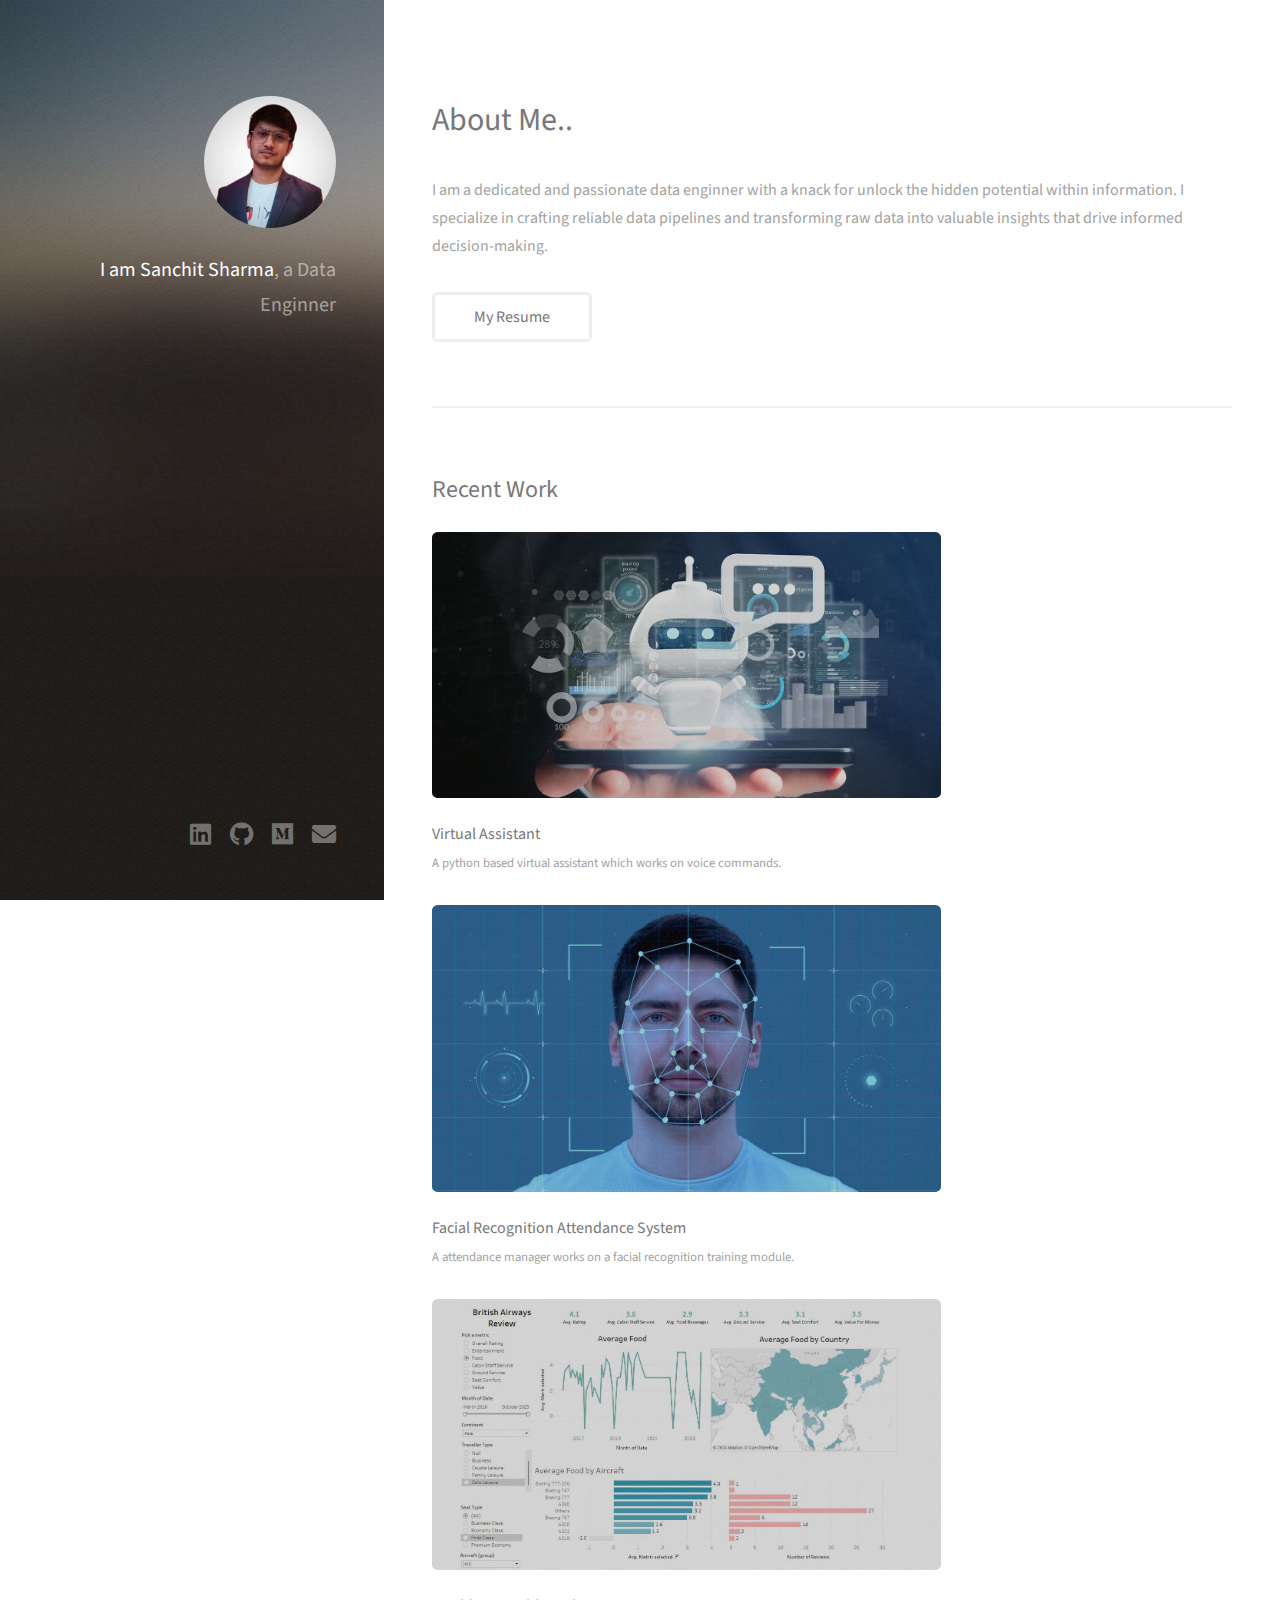
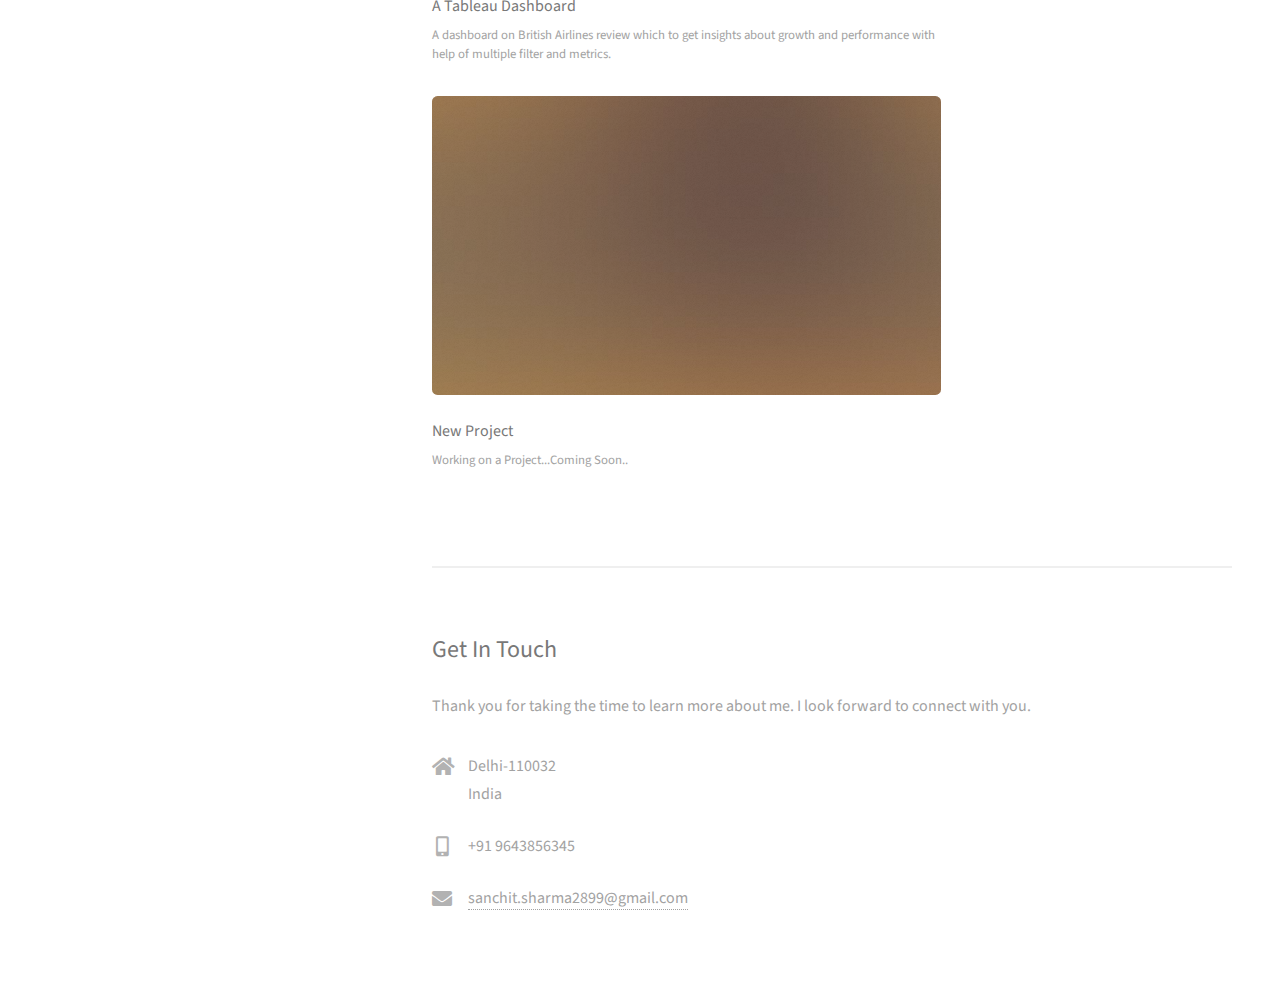
<file: index.html>
<!DOCTYPE HTML>

<html>
	<head>
		<title>My Portfolio</title>
		<meta charset="utf-8" />
		<meta name="viewport" content="width=device-width, initial-scale=1, user-scalable=no" />
		<link rel="stylesheet" href="assets/css/main.css" />
	</head>
	<body class="is-preload">

		<!-- Header -->
			<header id="header">
				<div class="inner">
					<a href="#" class="image avatar"><img src="images/Profile.jpg" alt="" /></a>
					<h1><strong>I am Sanchit Sharma</strong>,<br /> a Data Enginner
					</h1>
					<!--<a href="https://www.crsoftware.com/"></a>C&R Software.</h1> -->
				</div>
			</header>

		<!-- Main -->
			<div id="main">

				<!-- One -->
					<section id="one">
						<header class="major">
							<h2>About Me..</h2>
						</header>
						<p>I am a dedicated and passionate data enginner with a knack for unlock the hidden potential within information. I specialize in crafting reliable data pipelines and transforming raw data into valuable insights that drive informed decision-making.</p>
						<ul class="actions">
							<li><a href="https://drive.google.com/file/d/1ItqBvZWpP8GHHVN0_L_2B11eA2QtpSQ2/view?usp=sharing" class="button" target="_blank">My Resume</a></li>
						</ul>
					</section>

				<!-- Two -->
					<section id="two">
						<h2>Recent Work</h2>
						<div class="row">
							<article class="col-6 col-12-xsmall work-item">
								<a href="images/fulls/virtual-assistant.jpg" class="image fit thumb"><img src="images/thumbs/virtual-assistant.jpg" alt="" /></a>
								<h3>Virtual Assistant</h3>
								<p>A python based virtual assistant which works on voice commands.</p>
							</article>
							<article class="col-6 col-12-xsmall work-item">
								<a href="images/fulls/Facial_recognition.jpg" class="image fit thumb"><img src="images/thumbs/Facial_recognition.jpg" alt="" /></a>
								<h3>Facial Recognition Attendance System</h3>
								<p>A attendance manager works on a facial recognition training module.  </p>
							</article>
							<article class="col-6 col-12-xsmall work-item">
								<a href="images/fulls/tableau_1.jpg" class="image fit thumb"><img src="images/thumbs/tableau_1.jpg" alt="" /></a>
								<h3>A Tableau Dashboard</h3>
								<p>A dashboard on British Airlines review which to get insights about growth and performance with help of multiple filter and metrics.</p>
							</article>
							<article class="col-6 col-12-xsmall work-item">
								<a href="images/fulls/04.jpg" class="image fit thumb"><img src="images/thumbs/04.jpg" alt="" /></a>
								<h3>New Project</h3>
								<p>Working on a Project...Coming Soon..</p>
							</article>
							<!--							
							<article class="col-6 col-12-xsmall work-item">
								<a href="images/fulls/05.jpg" class="image fit thumb"><img src="images/thumbs/05.jpg" alt="" /></a>
								<h3>Project 5</h3>
								<p>Project 5 details.</p>
							</article>
							<article class="col-6 col-12-xsmall work-item">
								<a href="images/fulls/06.jpg" class="image fit thumb"><img src="images/thumbs/06.jpg" alt="" /></a>
								<h3>Project 6</h3>
								<p>Project 6 details.</p>
							</article>
							-->

						</div>
						<!--	
						<ul class="actions">
							<li><a href="#" class="button">Full Portfolio</a></li>
						</ul>
						-->
					</section>

				<!-- Three -->
					<section id="three">
						<h2>Get In Touch</h2>
						<p>Thank you for taking the time to learn more about me. I look forward to connect with you.</p>
						<div class="row">
							<!--
							<div class="col-8 col-12-small">
								<form method="post" action="#">
									<div class="row gtr-uniform gtr-50">
										<div class="col-6 col-12-xsmall"><input type="text" name="name" id="name" placeholder="Name" /></div>
										<div class="col-6 col-12-xsmall"><input type="email" name="email" id="email" placeholder="Email" /></div>
										<div class="col-12"><textarea name="message" id="message" placeholder="Message" rows="4"></textarea></div>
									</div>
								</form>
								<ul class="actions">
									<li><input type="submit" value="Send Message" /></li>
								</ul>
							</div>-->
							<div class="col-4 col-12-small">
								<ul class="labeled-icons">
									<li>
										<h3 class="icon solid fa-home"><span class="label">Address</span></h3>
										
										Delhi-110032<br />
										India
									</li>
									<li>
										<h3 class="icon solid fa-mobile-alt"><span class="label">Phone</span></h3>
										+91 9643856345
									</li>
									<li>
										<h3 class="icon solid fa-envelope"><span class="label">Email</span></h3>
										<a href="#">sanchit.sharma2899@gmail.com</a>
									</li>
								</ul>
							</div>
						</div>
					</section>

				<!-- Four -->
				<!--
					<section id="four">
						<h2>Elements</h2>

						<section>
							<h4>Text</h4>
							<p>This is <b>bold</b> and this is <strong>strong</strong>. This is <i>italic</i> and this is <em>emphasized</em>.
							This is <sup>superscript</sup> text and this is <sub>subscript</sub> text.
							This is <u>underlined</u> and this is code: <code>for (;;) { ... }</code>. Finally, <a href="#">this is a link</a>.</p>
							<hr />
							<header>
								<h4>Heading with a Subtitle</h4>
								<p>Lorem ipsum dolor sit amet nullam id egestas urna aliquam</p>
							</header>
							<p>Nunc lacinia ante nunc ac lobortis. Interdum adipiscing gravida odio porttitor sem non mi integer non faucibus ornare mi ut ante amet placerat aliquet. Volutpat eu sed ante lacinia sapien lorem accumsan varius montes viverra nibh in adipiscing blandit tempus accumsan.</p>
							<header>
								<h5>Heading with a Subtitle</h5>
								<p>Lorem ipsum dolor sit amet nullam id egestas urna aliquam</p>
							</header>
							<p>Nunc lacinia ante nunc ac lobortis. Interdum adipiscing gravida odio porttitor sem non mi integer non faucibus ornare mi ut ante amet placerat aliquet. Volutpat eu sed ante lacinia sapien lorem accumsan varius montes viverra nibh in adipiscing blandit tempus accumsan.</p>
							<hr />
							<h2>Heading Level 2</h2>
							<h3>Heading Level 3</h3>
							<h4>Heading Level 4</h4>
							<h5>Heading Level 5</h5>
							<h6>Heading Level 6</h6>
							<hr />
							<h5>Blockquote</h5>
							<blockquote>Fringilla nisl. Donec accumsan interdum nisi, quis tincidunt felis sagittis eget tempus euismod. Vestibulum ante ipsum primis in faucibus vestibulum. Blandit adipiscing eu felis iaculis volutpat ac adipiscing accumsan faucibus. Vestibulum ante ipsum primis in faucibus lorem ipsum dolor sit amet nullam adipiscing eu felis.</blockquote>
							<h5>Preformatted</h5>
							<pre><code>i = 0;

while (!deck.isInOrder()) {
print 'Iteration ' + i;
deck.shuffle();
i++;
}

print 'It took ' + i + ' iterations to sort the deck.';</code></pre>
						</section>

						<section>
							<h4>Lists</h4>
							<div class="row">
								<div class="col-6 col-12-xsmall">
									<h5>Unordered</h5>
									<ul>
										<li>Dolor pulvinar etiam magna etiam.</li>
										<li>Sagittis adipiscing lorem eleifend.</li>
										<li>Felis enim feugiat dolore viverra.</li>
									</ul>
									<h5>Alternate</h5>
									<ul class="alt">
										<li>Dolor pulvinar etiam magna etiam.</li>
										<li>Sagittis adipiscing lorem eleifend.</li>
										<li>Felis enim feugiat dolore viverra.</li>
									</ul>
								</div>
								<div class="col-6 col-12-xsmall">
									<h5>Ordered</h5>
									<ol>
										<li>Dolor pulvinar etiam magna etiam.</li>
										<li>Etiam vel felis at lorem sed viverra.</li>
										<li>Felis enim feugiat dolore viverra.</li>
										<li>Dolor pulvinar etiam magna etiam.</li>
										<li>Etiam vel felis at lorem sed viverra.</li>
										<li>Felis enim feugiat dolore viverra.</li>
									</ol>
									<h5>Icons</h5>
									<ul class="icons">
										<li><a href="#" class="icon brands fa-twitter"><span class="label">Twitter</span></a></li>
										<li><a href="#" class="icon brands fa-facebook-f"><span class="label">Facebook</span></a></li>
										<li><a href="#" class="icon brands fa-instagram"><span class="label">Instagram</span></a></li>
										<li><a href="#" class="icon brands fa-github"><span class="label">Github</span></a></li>
										<li><a href="#" class="icon brands fa-dribbble"><span class="label">Dribbble</span></a></li>
										<li><a href="#" class="icon brands fa-tumblr"><span class="label">Tumblr</span></a></li>
									</ul>
								</div>
							</div>
							<h5>Actions</h5>
							<ul class="actions">
								<li><a href="#" class="button primary">Default</a></li>
								<li><a href="#" class="button">Default</a></li>
							</ul>
							<ul class="actions small">
								<li><a href="#" class="button primary small">Small</a></li>
								<li><a href="#" class="button small">Small</a></li>
							</ul>
							<div class="row">
								<div class="col-6 col-12-small">
									<ul class="actions stacked">
										<li><a href="#" class="button primary">Default</a></li>
										<li><a href="#" class="button">Default</a></li>
									</ul>
								</div>
								<div class="col-6 col-12-small">
									<ul class="actions stacked">
										<li><a href="#" class="button primary small">Small</a></li>
										<li><a href="#" class="button small">Small</a></li>
									</ul>
								</div>
								<div class="col-6 col-12-small">
									<ul class="actions stacked">
										<li><a href="#" class="button primary fit">Default</a></li>
										<li><a href="#" class="button fit">Default</a></li>
									</ul>
								</div>
								<div class="col-6 col-12-small">
									<ul class="actions stacked">
										<li><a href="#" class="button primary small fit">Small</a></li>
										<li><a href="#" class="button small fit">Small</a></li>
									</ul>
								</div>
							</div>
						</section>

						<section>
							<h4>Table</h4>
							<h5>Default</h5>
							<div class="table-wrapper">
								<table>
									<thead>
										<tr>
											<th>Name</th>
											<th>Description</th>
											<th>Price</th>
										</tr>
									</thead>
									<tbody>
										<tr>
											<td>Item One</td>
											<td>Ante turpis integer aliquet porttitor.</td>
											<td>29.99</td>
										</tr>
										<tr>
											<td>Item Two</td>
											<td>Vis ac commodo adipiscing arcu aliquet.</td>
											<td>19.99</td>
										</tr>
										<tr>
											<td>Item Three</td>
											<td> Morbi faucibus arcu accumsan lorem.</td>
											<td>29.99</td>
										</tr>
										<tr>
											<td>Item Four</td>
											<td>Vitae integer tempus condimentum.</td>
											<td>19.99</td>
										</tr>
										<tr>
											<td>Item Five</td>
											<td>Ante turpis integer aliquet porttitor.</td>
											<td>29.99</td>
										</tr>
									</tbody>
									<tfoot>
										<tr>
											<td colspan="2"></td>
											<td>100.00</td>
										</tr>
									</tfoot>
								</table>
							</div>

							<h5>Alternate</h5>
							<div class="table-wrapper">
								<table class="alt">
									<thead>
										<tr>
											<th>Name</th>
											<th>Description</th>
											<th>Price</th>
										</tr>
									</thead>
									<tbody>
										<tr>
											<td>Item One</td>
											<td>Ante turpis integer aliquet porttitor.</td>
											<td>29.99</td>
										</tr>
										<tr>
											<td>Item Two</td>
											<td>Vis ac commodo adipiscing arcu aliquet.</td>
											<td>19.99</td>
										</tr>
										<tr>
											<td>Item Three</td>
											<td> Morbi faucibus arcu accumsan lorem.</td>
											<td>29.99</td>
										</tr>
										<tr>
											<td>Item Four</td>
											<td>Vitae integer tempus condimentum.</td>
											<td>19.99</td>
										</tr>
										<tr>
											<td>Item Five</td>
											<td>Ante turpis integer aliquet porttitor.</td>
											<td>29.99</td>
										</tr>
									</tbody>
									<tfoot>
										<tr>
											<td colspan="2"></td>
											<td>100.00</td>
										</tr>
									</tfoot>
								</table>
							</div>
						</section>

						<section>
							<h4>Buttons</h4>
							<ul class="actions">
								<li><a href="#" class="button primary">Primary</a></li>
								<li><a href="#" class="button">Default</a></li>
							</ul>
							<ul class="actions">
								<li><a href="#" class="button large">Large</a></li>
								<li><a href="#" class="button">Default</a></li>
								<li><a href="#" class="button small">Small</a></li>
							</ul>
							<ul class="actions fit">
								<li><a href="#" class="button primary fit">Fit</a></li>
								<li><a href="#" class="button fit">Fit</a></li>
							</ul>
							<ul class="actions fit small">
								<li><a href="#" class="button primary fit small">Fit + Small</a></li>
								<li><a href="#" class="button fit small">Fit + Small</a></li>
							</ul>
							<ul class="actions">
								<li><a href="#" class="button primary icon solid fa-download">Icon</a></li>
								<li><a href="#" class="button icon solid fa-download">Icon</a></li>
							</ul>
							<ul class="actions">
								<li><span class="button primary disabled">Primary</span></li>
								<li><span class="button disabled">Default</span></li>
							</ul>
						</section>

						<section>
							<h4>Form</h4>
							<form method="post" action="#">
								<div class="row gtr-uniform gtr-50">
									<div class="col-6 col-12-xsmall">
										<input type="text" name="demo-name" id="demo-name" value="" placeholder="Name" />
									</div>
									<div class="col-6 col-12-xsmall">
										<input type="email" name="demo-email" id="demo-email" value="" placeholder="Email" />
									</div>
									<div class="col-12">
										<select name="demo-category" id="demo-category">
											<option value="">- Category -</option>
											<option value="1">Manufacturing</option>
											<option value="1">Shipping</option>
											<option value="1">Administration</option>
											<option value="1">Human Resources</option>
										</select>
									</div>
									<div class="col-4 col-12-small">
										<input type="radio" id="demo-priority-low" name="demo-priority" checked>
										<label for="demo-priority-low">Low Priority</label>
									</div>
									<div class="col-4 col-12-small">
										<input type="radio" id="demo-priority-normal" name="demo-priority">
										<label for="demo-priority-normal">Normal Priority</label>
									</div>
									<div class="col-4 col-12-small">
										<input type="radio" id="demo-priority-high" name="demo-priority">
										<label for="demo-priority-high">High Priority</label>
									</div>
									<div class="col-6 col-12-small">
										<input type="checkbox" id="demo-copy" name="demo-copy">
										<label for="demo-copy">Email me a copy of this message</label>
									</div>
									<div class="col-6 col-12-small">
										<input type="checkbox" id="demo-human" name="demo-human" checked>
										<label for="demo-human">I am a human and not a robot</label>
									</div>
									<div class="col-12">
										<textarea name="demo-message" id="demo-message" placeholder="Enter your message" rows="6"></textarea>
									</div>
									<div class="col-12">
										<ul class="actions">
											<li><input type="submit" value="Send Message" class="primary" /></li>
											<li><input type="reset" value="Reset" /></li>
										</ul>
									</div>
								</div>
							</form>
						</section>

						<section>
							<h4>Image</h4>
							<h5>Fit</h5>
							<div class="box alt">
								<div class="row gtr-50 gtr-uniform">
									<div class="col-12"><span class="image fit"><img src="images/fulls/05.jpg" alt="" /></span></div>
									<div class="col-4"><span class="image fit"><img src="images/thumbs/01.jpg" alt="" /></span></div>
									<div class="col-4"><span class="image fit"><img src="images/thumbs/02.jpg" alt="" /></span></div>
									<div class="col-4"><span class="image fit"><img src="images/thumbs/03.jpg" alt="" /></span></div>
									<div class="col-4"><span class="image fit"><img src="images/thumbs/04.jpg" alt="" /></span></div>
									<div class="col-4"><span class="image fit"><img src="images/thumbs/05.jpg" alt="" /></span></div>
									<div class="col-4"><span class="image fit"><img src="images/thumbs/06.jpg" alt="" /></span></div>
									<div class="col-4"><span class="image fit"><img src="images/thumbs/03.jpg" alt="" /></span></div>
									<div class="col-4"><span class="image fit"><img src="images/thumbs/02.jpg" alt="" /></span></div>
									<div class="col-4"><span class="image fit"><img src="images/thumbs/01.jpg" alt="" /></span></div>
								</div>
							</div>
							<h5>Left &amp; Right</h5>
							<p><span class="image left"><img src="images/avatar.jpg" alt="" /></span>Fringilla nisl. Donec accumsan interdum nisi, quis tincidunt felis sagittis eget. tempus euismod. Vestibulum ante ipsum primis in faucibus vestibulum. Blandit adipiscing eu felis iaculis volutpat ac adipiscing accumsan eu faucibus. Integer ac pellentesque praesent tincidunt felis sagittis eget. tempus euismod. Vestibulum ante ipsum primis in faucibus vestibulum. Blandit adipiscing eu felis iaculis volutpat ac adipiscing accumsan eu faucibus. Integer ac pellentesque praesent. Donec accumsan interdum nisi, quis tincidunt felis sagittis eget. tempus euismod. Vestibulum ante ipsum primis in faucibus vestibulum. Blandit adipiscing eu felis iaculis volutpat ac adipiscing accumsan eu faucibus. Integer ac pellentesque praesent tincidunt felis sagittis eget. tempus euismod. Vestibulum ante ipsum primis in faucibus vestibulum. Blandit adipiscing eu felis iaculis volutpat ac adipiscing accumsan eu faucibus. Integer ac pellentesque praesent.</p>
							<p><span class="image right"><img src="images/avatar.jpg" alt="" /></span>Fringilla nisl. Donec accumsan interdum nisi, quis tincidunt felis sagittis eget. tempus euismod. Vestibulum ante ipsum primis in faucibus vestibulum. Blandit adipiscing eu felis iaculis volutpat ac adipiscing accumsan eu faucibus. Integer ac pellentesque praesent tincidunt felis sagittis eget. tempus euismod. Vestibulum ante ipsum primis in faucibus vestibulum. Blandit adipiscing eu felis iaculis volutpat ac adipiscing accumsan eu faucibus. Integer ac pellentesque praesent. Donec accumsan interdum nisi, quis tincidunt felis sagittis eget. tempus euismod. Vestibulum ante ipsum primis in faucibus vestibulum. Blandit adipiscing eu felis iaculis volutpat ac adipiscing accumsan eu faucibus. Integer ac pellentesque praesent tincidunt felis sagittis eget. tempus euismod. Vestibulum ante ipsum primis in faucibus vestibulum. Blandit adipiscing eu felis iaculis volutpat ac adipiscing accumsan eu faucibus. Integer ac pellentesque praesent.</p>
						</section>

					</section>
				-->

			</div>

		<!-- Footer -->
			<footer id="footer">
				<div class="inner">
					<ul class="icons">
						<li><a href="https://www.linkedin.com/in/sanchit-sharma28/" class="icon brands fa fa-linkedin" target="_blank"><span class="label">LinkedIn</span></a></li>
						<li><a href="https://github.com/sanchit28/" class="icon brands fa-github" target="_blank"><span class="label" >Github</span></a></li>
						<li><a href="https://medium.com/@sanchit.sharma2899" class="icon brands fa-medium" target="_blank"><span class="label">Medium</span></a></li>
						<li><a href="mailto:sanchit.sharma2899@gmail.com" class="icon solid fa-envelope" target="_blank"><span class="label">Email</span></a></li>
					</ul>
					<!--
					<ul class="copyright">
						<li>&copy; Untitled</li><li>Design: <a href="http://html5up.net">HTML5 UP</a></li>
					</ul>
					-->

				</div>
			</footer>

		<!-- Scripts -->
			<script src="assets/js/jquery.min.js"></script>
			<script src="assets/js/jquery.poptrox.min.js"></script>
			<script src="assets/js/browser.min.js"></script>
			<script src="assets/js/breakpoints.min.js"></script>
			<script src="assets/js/util.js"></script>
			<script src="assets/js/main.js"></script>

	</body>
</html>
</file>
<file: assets/css/main.css>
@import url("fontawesome-all.min.css");
@import url("https://fonts.googleapis.com/css?family=Source+Sans+Pro:400,400italic");

/*
	Strata by HTML5 UP
	html5up.net | @ajlkn
	Free for personal and commercial use under the CCA 3.0 license (html5up.net/license)
*/

html, body, div, span, applet, object,
iframe, h1, h2, h3, h4, h5, h6, p, blockquote,
pre, a, abbr, acronym, address, big, cite,
code, del, dfn, em, img, ins, kbd, q, s, samp,
small, strike, strong, sub, sup, tt, var, b,
u, i, center, dl, dt, dd, ol, ul, li, fieldset,
form, label, legend, table, caption, tbody,
tfoot, thead, tr, th, td, article, aside,
canvas, details, embed, figure, figcaption,
footer, header, hgroup, menu, nav, output, ruby,
section, summary, time, mark, audio, video {
	margin: 0;
	padding: 0;
	border: 0;
	font-size: 100%;
	font: inherit;
	vertical-align: baseline;}

article, aside, details, figcaption, figure,
footer, header, hgroup, menu, nav, section {
	display: block;}

body {
	line-height: 1;
}

ol, ul {
	list-style: none;
}

blockquote, q {
	quotes: none;
}

	blockquote:before, blockquote:after, q:before, q:after {
		content: '';
		content: none;
	}

table {
	border-collapse: collapse;
	border-spacing: 0;
}

body {
	-webkit-text-size-adjust: none;
}

mark {
	background-color: transparent;
	color: inherit;
}

input::-moz-focus-inner {
	border: 0;
	padding: 0;
}

input, select, textarea {
	-moz-appearance: none;
	-webkit-appearance: none;
	-ms-appearance: none;
	appearance: none;
}

/* Basic */

	html {
		box-sizing: border-box;
	}

	*, *:before, *:after {
		box-sizing: inherit;
	}

	body {
		background: #fff;
	}

		body.is-preload *, body.is-preload *:before, body.is-preload *:after {
			-moz-animation: none !important;
			-webkit-animation: none !important;
			-ms-animation: none !important;
			animation: none !important;
			-moz-transition: none !important;
			-webkit-transition: none !important;
			-ms-transition: none !important;
			transition: none !important;
		}

	body, input, select, textarea {
		color: #a2a2a2;
		font-family: "Source Sans Pro", Helvetica, sans-serif;
		font-size: 16pt;
		font-weight: 400;
		line-height: 1.75em;
	}

	a {
		-moz-transition: color 0.2s ease-in-out, border-color 0.2s ease-in-out;
		-webkit-transition: color 0.2s ease-in-out, border-color 0.2s ease-in-out;
		-ms-transition: color 0.2s ease-in-out, border-color 0.2s ease-in-out;
		transition: color 0.2s ease-in-out, border-color 0.2s ease-in-out;
		border-bottom: dotted 1px;
		color: #49bf9d;
		text-decoration: none;
	}

		a:hover {
			border-bottom-color: transparent;
			color: #49bf9d !important;
			text-decoration: none;
		}

	strong, b {
		color: #787878;
		font-weight: 400;
	}

	em, i {
		font-style: italic;
	}

	p {
		margin: 0 0 2em 0;
	}

	h1, h2, h3, h4, h5, h6 {
		color: #787878;
		font-weight: 400;
		line-height: 1em;
		margin: 0 0 1em 0;
	}

		h1 a, h2 a, h3 a, h4 a, h5 a, h6 a {
			color: inherit;
			text-decoration: none;
		}

	h1 {
		font-size: 2em;
		line-height: 1.5em;
	}

	h2 {
		font-size: 1.5em;
		line-height: 1.5em;
	}

	h3 {
		font-size: 1.25em;
		line-height: 1.5em;
	}

	h4 {
		font-size: 1.1em;
		line-height: 1.5em;
	}

	h5 {
		font-size: 0.9em;
		line-height: 1.5em;
	}

	h6 {
		font-size: 0.7em;
		line-height: 1.5em;
	}

	sub {
		font-size: 0.8em;
		position: relative;
		top: 0.5em;
	}

	sup {
		font-size: 0.8em;
		position: relative;
		top: -0.5em;
	}

	hr {
		border: 0;
		border-bottom: solid 2px #efefef;
		margin: 2em 0;
	}

		hr.major {
			margin: 3em 0;
		}

	blockquote {
		border-left: solid 6px #efefef;
		font-style: italic;
		margin: 0 0 2em 0;
		padding: 0.5em 0 0.5em 1.5em;
	}

	code {
		background: #f7f7f7;
		border-radius: 0.35em;
		border: solid 2px #efefef;
		font-family: "Courier New", monospace;
		font-size: 0.9em;
		margin: 0 0.25em;
		padding: 0.25em 0.65em;
	}

	pre {
		-webkit-overflow-scrolling: touch;
		font-family: "Courier New", monospace;
		font-size: 0.9em;
		margin: 0 0 2em 0;
	}

		pre code {
			display: block;
			line-height: 1.75em;
			padding: 1em 1.5em;
			overflow-x: auto;
		}

	.align-left {
		text-align: left;
	}

	.align-center {
		text-align: center;
	}

	.align-right {
		text-align: right;
	}

/* Container */

	.container {
		margin: 0 auto;
		max-width: calc(100% - 4em);
		width: 100%;
	}

		.container.xsmall {
			width: 25%;
		}

		.container.small {
			width: 50%;
		}

		.container.medium {
			width: 75%;
		}

		.container.large {
			width: 125%;
		}

		.container.xlarge {
			width: 150%;
		}

		.container.max {
			width: 100%;
		}

		@media screen and (max-width: 980px) {

			.container {
				width: 100% !important;
				max-width: 100% !important;
			}

		}

		@media screen and (max-width: 480px) {

			.container {
				max-width: calc(100% - 3em);
			}

		}

/* Row */

	.row {
		display: flex;
		flex-wrap: wrap;
		box-sizing: border-box;
		align-items: stretch;
	}

		.row > * {
			box-sizing: border-box;
		}

		.row.gtr-uniform > * > :last-child {
			margin-bottom: 0;
		}

		.row.aln-left {
			justify-content: flex-start;
		}

		.row.aln-center {
			justify-content: center;
		}

		.row.aln-right {
			justify-content: flex-end;
		}

		.row.aln-top {
			align-items: flex-start;
		}

		.row.aln-middle {
			align-items: center;
		}

		.row.aln-bottom {
			align-items: flex-end;
		}

		.row > .imp {
			order: -1;
		}

		.row > .col-1 {
			width: 8.33333%;
		}

		.row > .off-1 {
			margin-left: 8.33333%;
		}

		.row > .col-2 {
			width: 16.66667%;
		}

		.row > .off-2 {
			margin-left: 16.66667%;
		}

		.row > .col-3 {
			width: 25%;
		}

		.row > .off-3 {
			margin-left: 25%;
		}

		.row > .col-4 {
			width: 33.33333%;
		}

		.row > .off-4 {
			margin-left: 33.33333%;
		}

		.row > .col-5 {
			width: 41.66667%;
		}

		.row > .off-5 {
			margin-left: 41.66667%;
		}

		.row > .col-6 {
			width: 65%;
		}

		.row > .off-6 {
			margin-left: 50%;
		}

		.row > .col-7 {
			width: 58.33333%;
		}

		.row > .off-7 {
			margin-left: 58.33333%;
		}

		.row > .col-8 {
			width: 66.66667%;
		}

		.row > .off-8 {
			margin-left: 66.66667%;
		}

		.row > .col-9 {
			width: 75%;
		}

		.row > .off-9 {
			margin-left: 75%;
		}

		.row > .col-10 {
			width: 83.33333%;
		}

		.row > .off-10 {
			margin-left: 83.33333%;
		}

		.row > .col-11 {
			width: 91.66667%;
		}

		.row > .off-11 {
			margin-left: 91.66667%;
		}

		.row > .col-12 {
			width: 100%;
		}

		.row > .off-12 {
			margin-left: 100%;
		}

		.row.gtr-0 {
			margin-top: 0;
			margin-left: 0em;
		}

			.row.gtr-0 > * {
				padding: 0 0 0 0em;
			}

			.row.gtr-0.gtr-uniform {
				margin-top: 0em;
			}

				.row.gtr-0.gtr-uniform > * {
					padding-top: 0em;
				}

		.row.gtr-25 {
			margin-top: 0;
			margin-left: -0.625em;
		}

			.row.gtr-25 > * {
				padding: 0 0 0 0.625em;
			}

			.row.gtr-25.gtr-uniform {
				margin-top: -0.625em;
			}

				.row.gtr-25.gtr-uniform > * {
					padding-top: 0.625em;
				}

		.row.gtr-50 {
			margin-top: 0;
			margin-left: -1.25em;
		}

			.row.gtr-50 > * {
				padding: 0 0 0 1.25em;
			}

			.row.gtr-50.gtr-uniform {
				margin-top: -1.25em;
			}

				.row.gtr-50.gtr-uniform > * {
					padding-top: 1.25em;
				}

		.row {
			margin-top: 0;
			margin-left: -2.5em;
		}

			.row > * {
				padding: 0 0 0 2.5em;
			}

			.row.gtr-uniform {
				margin-top: -2.5em;
			}

				.row.gtr-uniform > * {
					padding-top: 2.5em;
				}

		.row.gtr-150 {
			margin-top: 0;
			margin-left: -3.75em;
		}

			.row.gtr-150 > * {
				padding: 0 0 0 3.75em;
			}

			.row.gtr-150.gtr-uniform {
				margin-top: -3.75em;
			}

				.row.gtr-150.gtr-uniform > * {
					padding-top: 3.75em;
				}

		.row.gtr-200 {
			margin-top: 0;
			margin-left: -5em;
		}

			.row.gtr-200 > * {
				padding: 0 0 0 5em;
			}

			.row.gtr-200.gtr-uniform {
				margin-top: -5em;
			}

				.row.gtr-200.gtr-uniform > * {
					padding-top: 5em;
				}

		@media screen and (max-width: 1800px) {

			.row {
				display: flex;
				flex-wrap: wrap;
				box-sizing: border-box;
				align-items: stretch;
			}

				.row > * {
					box-sizing: border-box;
				}

				.row.gtr-uniform > * > :last-child {
					margin-bottom: 0;
				}

				.row.aln-left {
					justify-content: flex-start;
				}

				.row.aln-center {
					justify-content: center;
				}

				.row.aln-right {
					justify-content: flex-end;
				}

				.row.aln-top {
					align-items: flex-start;
				}

				.row.aln-middle {
					align-items: center;
				}

				.row.aln-bottom {
					align-items: flex-end;
				}

				.row > .imp-xlarge {
					order: -1;
				}

				.row > .col-1-xlarge {
					width: 8.33333%;
				}

				.row > .off-1-xlarge {
					margin-left: 8.33333%;
				}

				.row > .col-2-xlarge {
					width: 16.66667%;
				}

				.row > .off-2-xlarge {
					margin-left: 16.66667%;
				}

				.row > .col-3-xlarge {
					width: 25%;
				}

				.row > .off-3-xlarge {
					margin-left: 25%;
				}

				.row > .col-4-xlarge {
					width: 33.33333%;
				}

				.row > .off-4-xlarge {
					margin-left: 33.33333%;
				}

				.row > .col-5-xlarge {
					width: 41.66667%;
				}

				.row > .off-5-xlarge {
					margin-left: 41.66667%;
				}

				.row > .col-6-xlarge {
					width: 50%;
				}

				.row > .off-6-xlarge {
					margin-left: 50%;
				}

				.row > .col-7-xlarge {
					width: 58.33333%;
				}

				.row > .off-7-xlarge {
					margin-left: 58.33333%;
				}

				.row > .col-8-xlarge {
					width: 66.66667%;
				}

				.row > .off-8-xlarge {
					margin-left: 66.66667%;
				}

				.row > .col-9-xlarge {
					width: 75%;
				}

				.row > .off-9-xlarge {
					margin-left: 75%;
				}

				.row > .col-10-xlarge {
					width: 83.33333%;
				}

				.row > .off-10-xlarge {
					margin-left: 83.33333%;
				}

				.row > .col-11-xlarge {
					width: 91.66667%;
				}

				.row > .off-11-xlarge {
					margin-left: 91.66667%;
				}

				.row > .col-12-xlarge {
					width: 100%;
				}

				.row > .off-12-xlarge {
					margin-left: 100%;
				}

				.row.gtr-0 {
					margin-top: 0;
					margin-left: 0em;
				}

					.row.gtr-0 > * {
						padding: 0 0 0 0em;
					}

					.row.gtr-0.gtr-uniform {
						margin-top: 0em;
					}

						.row.gtr-0.gtr-uniform > * {
							padding-top: 0em;
						}

				.row.gtr-25 {
					margin-top: 0;
					margin-left: -0.625em;
				}

					.row.gtr-25 > * {
						padding: 0 0 0 0.625em;
					}

					.row.gtr-25.gtr-uniform {
						margin-top: -0.625em;
					}

						.row.gtr-25.gtr-uniform > * {
							padding-top: 0.625em;
						}

				.row.gtr-50 {
					margin-top: 0;
					margin-left: -1.25em;
				}

					.row.gtr-50 > * {
						padding: 0 0 0 1.25em;
					}

					.row.gtr-50.gtr-uniform {
						margin-top: -1.25em;
					}

						.row.gtr-50.gtr-uniform > * {
							padding-top: 1.25em;
						}

				.row {
					margin-top: 0;
					margin-left: -2.5em;
				}

					.row > * {
						padding: 0 0 0 2.5em;
					}

					.row.gtr-uniform {
						margin-top: -2.5em;
					}

						.row.gtr-uniform > * {
							padding-top: 2.5em;
						}

				.row.gtr-150 {
					margin-top: 0;
					margin-left: -3.75em;
				}

					.row.gtr-150 > * {
						padding: 0 0 0 3.75em;
					}

					.row.gtr-150.gtr-uniform {
						margin-top: -3.75em;
					}

						.row.gtr-150.gtr-uniform > * {
							padding-top: 3.75em;
						}

				.row.gtr-200 {
					margin-top: 0;
					margin-left: -5em;
				}

					.row.gtr-200 > * {
						padding: 0 0 0 5em;
					}

					.row.gtr-200.gtr-uniform {
						margin-top: -5em;
					}

						.row.gtr-200.gtr-uniform > * {
							padding-top: 5em;
						}

		}

		@media screen and (max-width: 1280px) {

			.row {
				display: flex;
				flex-wrap: wrap;
				box-sizing: border-box;
				align-items: stretch;
			}

				.row > * {
					box-sizing: border-box;
				}

				.row.gtr-uniform > * > :last-child {
					margin-bottom: 0;
				}

				.row.aln-left {
					justify-content: flex-start;
				}

				.row.aln-center {
					justify-content: center;
				}

				.row.aln-right {
					justify-content: flex-end;
				}

				.row.aln-top {
					align-items: flex-start;
				}

				.row.aln-middle {
					align-items: center;
				}

				.row.aln-bottom {
					align-items: flex-end;
				}

				.row > .imp-large {
					order: -1;
				}

				.row > .col-1-large {
					width: 8.33333%;
				}

				.row > .off-1-large {
					margin-left: 8.33333%;
				}

				.row > .col-2-large {
					width: 16.66667%;
				}

				.row > .off-2-large {
					margin-left: 16.66667%;
				}

				.row > .col-3-large {
					width: 25%;
				}

				.row > .off-3-large {
					margin-left: 25%;
				}

				.row > .col-4-large {
					width: 33.33333%;
				}

				.row > .off-4-large {
					margin-left: 33.33333%;
				}

				.row > .col-5-large {
					width: 41.66667%;
				}

				.row > .off-5-large {
					margin-left: 41.66667%;
				}

				.row > .col-6-large {
					width: 50%;
				}

				.row > .off-6-large {
					margin-left: 50%;
				}

				.row > .col-7-large {
					width: 58.33333%;
				}

				.row > .off-7-large {
					margin-left: 58.33333%;
				}

				.row > .col-8-large {
					width: 66.66667%;
				}

				.row > .off-8-large {
					margin-left: 66.66667%;
				}

				.row > .col-9-large {
					width: 75%;
				}

				.row > .off-9-large {
					margin-left: 75%;
				}

				.row > .col-10-large {
					width: 83.33333%;
				}

				.row > .off-10-large {
					margin-left: 83.33333%;
				}

				.row > .col-11-large {
					width: 91.66667%;
				}

				.row > .off-11-large {
					margin-left: 91.66667%;
				}

				.row > .col-12-large {
					width: 100%;
				}

				.row > .off-12-large {
					margin-left: 100%;
				}

				.row.gtr-0 {
					margin-top: 0;
					margin-left: 0em;
				}

					.row.gtr-0 > * {
						padding: 0 0 0 0em;
					}

					.row.gtr-0.gtr-uniform {
						margin-top: 0em;
					}

						.row.gtr-0.gtr-uniform > * {
							padding-top: 0em;
						}

				.row.gtr-25 {
					margin-top: 0;
					margin-left: -0.5em;
				}

					.row.gtr-25 > * {
						padding: 0 0 0 0.5em;
					}

					.row.gtr-25.gtr-uniform {
						margin-top: -0.5em;
					}

						.row.gtr-25.gtr-uniform > * {
							padding-top: 0.5em;
						}

				.row.gtr-50 {
					margin-top: 0;
					margin-left: -1em;
				}

					.row.gtr-50 > * {
						padding: 0 0 0 1em;
					}

					.row.gtr-50.gtr-uniform {
						margin-top: -1em;
					}

						.row.gtr-50.gtr-uniform > * {
							padding-top: 1em;
						}

				.row {
					margin-top: 0;
					margin-left: -2em;
				}

					.row > * {
						padding: 0 0 0 2em;
					}

					.row.gtr-uniform {
						margin-top: -2em;
					}

						.row.gtr-uniform > * {
							padding-top: 2em;
						}

				.row.gtr-150 {
					margin-top: 0;
					margin-left: -3em;
				}

					.row.gtr-150 > * {
						padding: 0 0 0 3em;
					}

					.row.gtr-150.gtr-uniform {
						margin-top: -3em;
					}

						.row.gtr-150.gtr-uniform > * {
							padding-top: 3em;
						}

				.row.gtr-200 {
					margin-top: 0;
					margin-left: -4em;
				}

					.row.gtr-200 > * {
						padding: 0 0 0 4em;
					}

					.row.gtr-200.gtr-uniform {
						margin-top: -4em;
					}

						.row.gtr-200.gtr-uniform > * {
							padding-top: 4em;
						}

		}

		@media screen and (max-width: 980px) {

			.row {
				display: flex;
				flex-wrap: wrap;
				box-sizing: border-box;
				align-items: stretch;
			}

				.row > * {
					box-sizing: border-box;
				}

				.row.gtr-uniform > * > :last-child {
					margin-bottom: 0;
				}

				.row.aln-left {
					justify-content: flex-start;
				}

				.row.aln-center {
					justify-content: center;
				}

				.row.aln-right {
					justify-content: flex-end;
				}

				.row.aln-top {
					align-items: flex-start;
				}

				.row.aln-middle {
					align-items: center;
				}

				.row.aln-bottom {
					align-items: flex-end;
				}

				.row > .imp-medium {
					order: -1;
				}

				.row > .col-1-medium {
					width: 8.33333%;
				}

				.row > .off-1-medium {
					margin-left: 8.33333%;
				}

				.row > .col-2-medium {
					width: 16.66667%;
				}

				.row > .off-2-medium {
					margin-left: 16.66667%;
				}

				.row > .col-3-medium {
					width: 25%;
				}

				.row > .off-3-medium {
					margin-left: 25%;
				}

				.row > .col-4-medium {
					width: 33.33333%;
				}

				.row > .off-4-medium {
					margin-left: 33.33333%;
				}

				.row > .col-5-medium {
					width: 41.66667%;
				}

				.row > .off-5-medium {
					margin-left: 41.66667%;
				}

				.row > .col-6-medium {
					width: 50%;
				}

				.row > .off-6-medium {
					margin-left: 50%;
				}

				.row > .col-7-medium {
					width: 58.33333%;
				}

				.row > .off-7-medium {
					margin-left: 58.33333%;
				}

				.row > .col-8-medium {
					width: 66.66667%;
				}

				.row > .off-8-medium {
					margin-left: 66.66667%;
				}

				.row > .col-9-medium {
					width: 75%;
				}

				.row > .off-9-medium {
					margin-left: 75%;
				}

				.row > .col-10-medium {
					width: 83.33333%;
				}

				.row > .off-10-medium {
					margin-left: 83.33333%;
				}

				.row > .col-11-medium {
					width: 91.66667%;
				}

				.row > .off-11-medium {
					margin-left: 91.66667%;
				}

				.row > .col-12-medium {
					width: 100%;
				}

				.row > .off-12-medium {
					margin-left: 100%;
				}

				.row.gtr-0 {
					margin-top: 0;
					margin-left: 0em;
				}

					.row.gtr-0 > * {
						padding: 0 0 0 0em;
					}

					.row.gtr-0.gtr-uniform {
						margin-top: 0em;
					}

						.row.gtr-0.gtr-uniform > * {
							padding-top: 0em;
						}

				.row.gtr-25 {
					margin-top: 0;
					margin-left: -0.5em;
				}

					.row.gtr-25 > * {
						padding: 0 0 0 0.5em;
					}

					.row.gtr-25.gtr-uniform {
						margin-top: -0.5em;
					}

						.row.gtr-25.gtr-uniform > * {
							padding-top: 0.5em;
						}

				.row.gtr-50 {
					margin-top: 0;
					margin-left: -1em;
				}

					.row.gtr-50 > * {
						padding: 0 0 0 1em;
					}

					.row.gtr-50.gtr-uniform {
						margin-top: -1em;
					}

						.row.gtr-50.gtr-uniform > * {
							padding-top: 1em;
						}

				.row {
					margin-top: 0;
					margin-left: -2em;
				}

					.row > * {
						padding: 0 0 0 2em;
					}

					.row.gtr-uniform {
						margin-top: -2em;
					}

						.row.gtr-uniform > * {
							padding-top: 2em;
						}

				.row.gtr-150 {
					margin-top: 0;
					margin-left: -3em;
				}

					.row.gtr-150 > * {
						padding: 0 0 0 3em;
					}

					.row.gtr-150.gtr-uniform {
						margin-top: -3em;
					}

						.row.gtr-150.gtr-uniform > * {
							padding-top: 3em;
						}

				.row.gtr-200 {
					margin-top: 0;
					margin-left: -4em;
				}

					.row.gtr-200 > * {
						padding: 0 0 0 4em;
					}

					.row.gtr-200.gtr-uniform {
						margin-top: -4em;
					}

						.row.gtr-200.gtr-uniform > * {
							padding-top: 4em;
						}

		}

		@media screen and (max-width: 736px) {

			.row {
				display: flex;
				flex-wrap: wrap;
				box-sizing: border-box;
				align-items: stretch;
			}

				.row > * {
					box-sizing: border-box;
				}

				.row.gtr-uniform > * > :last-child {
					margin-bottom: 0;
				}

				.row.aln-left {
					justify-content: flex-start;
				}

				.row.aln-center {
					justify-content: center;
				}

				.row.aln-right {
					justify-content: flex-end;
				}

				.row.aln-top {
					align-items: flex-start;
				}

				.row.aln-middle {
					align-items: center;
				}

				.row.aln-bottom {
					align-items: flex-end;
				}

				.row > .imp-small {
					order: -1;
				}

				.row > .col-1-small {
					width: 8.33333%;
				}

				.row > .off-1-small {
					margin-left: 8.33333%;
				}

				.row > .col-2-small {
					width: 16.66667%;
				}

				.row > .off-2-small {
					margin-left: 16.66667%;
				}

				.row > .col-3-small {
					width: 25%;
				}

				.row > .off-3-small {
					margin-left: 25%;
				}

				.row > .col-4-small {
					width: 33.33333%;
				}

				.row > .off-4-small {
					margin-left: 33.33333%;
				}

				.row > .col-5-small {
					width: 41.66667%;
				}

				.row > .off-5-small {
					margin-left: 41.66667%;
				}

				.row > .col-6-small {
					width: 50%;
				}

				.row > .off-6-small {
					margin-left: 50%;
				}

				.row > .col-7-small {
					width: 58.33333%;
				}

				.row > .off-7-small {
					margin-left: 58.33333%;
				}

				.row > .col-8-small {
					width: 66.66667%;
				}

				.row > .off-8-small {
					margin-left: 66.66667%;
				}

				.row > .col-9-small {
					width: 75%;
				}

				.row > .off-9-small {
					margin-left: 75%;
				}

				.row > .col-10-small {
					width: 83.33333%;
				}

				.row > .off-10-small {
					margin-left: 83.33333%;
				}

				.row > .col-11-small {
					width: 91.66667%;
				}

				.row > .off-11-small {
					margin-left: 91.66667%;
				}

				.row > .col-12-small {
					width: 100%;
				}

				.row > .off-12-small {
					margin-left: 100%;
				}

				.row.gtr-0 {
					margin-top: 0;
					margin-left: 0em;
				}

					.row.gtr-0 > * {
						padding: 0 0 0 0em;
					}

					.row.gtr-0.gtr-uniform {
						margin-top: 0em;
					}

						.row.gtr-0.gtr-uniform > * {
							padding-top: 0em;
						}

				.row.gtr-25 {
					margin-top: 0;
					margin-left: -0.375em;
				}

					.row.gtr-25 > * {
						padding: 0 0 0 0.375em;
					}

					.row.gtr-25.gtr-uniform {
						margin-top: -0.375em;
					}

						.row.gtr-25.gtr-uniform > * {
							padding-top: 0.375em;
						}

				.row.gtr-50 {
					margin-top: 0;
					margin-left: -0.75em;
				}

					.row.gtr-50 > * {
						padding: 0 0 0 0.75em;
					}

					.row.gtr-50.gtr-uniform {
						margin-top: -0.75em;
					}

						.row.gtr-50.gtr-uniform > * {
							padding-top: 0.75em;
						}

				.row {
					margin-top: 0;
					margin-left: -1.5em;
				}

					.row > * {
						padding: 0 0 0 1.5em;
					}

					.row.gtr-uniform {
						margin-top: -1.5em;
					}

						.row.gtr-uniform > * {
							padding-top: 1.5em;
						}

				.row.gtr-150 {
					margin-top: 0;
					margin-left: -2.25em;
				}

					.row.gtr-150 > * {
						padding: 0 0 0 2.25em;
					}

					.row.gtr-150.gtr-uniform {
						margin-top: -2.25em;
					}

						.row.gtr-150.gtr-uniform > * {
							padding-top: 2.25em;
						}

				.row.gtr-200 {
					margin-top: 0;
					margin-left: -3em;
				}

					.row.gtr-200 > * {
						padding: 0 0 0 3em;
					}

					.row.gtr-200.gtr-uniform {
						margin-top: -3em;
					}

						.row.gtr-200.gtr-uniform > * {
							padding-top: 3em;
						}

		}

		@media screen and (max-width: 480px) {

			.row {
				display: flex;
				flex-wrap: wrap;
				box-sizing: border-box;
				align-items: stretch;
			}

				.row > * {
					box-sizing: border-box;
				}

				.row.gtr-uniform > * > :last-child {
					margin-bottom: 0;
				}

				.row.aln-left {
					justify-content: flex-start;
				}

				.row.aln-center {
					justify-content: center;
				}

				.row.aln-right {
					justify-content: flex-end;
				}

				.row.aln-top {
					align-items: flex-start;
				}

				.row.aln-middle {
					align-items: center;
				}

				.row.aln-bottom {
					align-items: flex-end;
				}

				.row > .imp-xsmall {
					order: -1;
				}

				.row > .col-1-xsmall {
					width: 8.33333%;
				}

				.row > .off-1-xsmall {
					margin-left: 8.33333%;
				}

				.row > .col-2-xsmall {
					width: 16.66667%;
				}

				.row > .off-2-xsmall {
					margin-left: 16.66667%;
				}

				.row > .col-3-xsmall {
					width: 25%;
				}

				.row > .off-3-xsmall {
					margin-left: 25%;
				}

				.row > .col-4-xsmall {
					width: 33.33333%;
				}

				.row > .off-4-xsmall {
					margin-left: 33.33333%;
				}

				.row > .col-5-xsmall {
					width: 41.66667%;
				}

				.row > .off-5-xsmall {
					margin-left: 41.66667%;
				}

				.row > .col-6-xsmall {
					width: 50%;
				}

				.row > .off-6-xsmall {
					margin-left: 50%;
				}

				.row > .col-7-xsmall {
					width: 58.33333%;
				}

				.row > .off-7-xsmall {
					margin-left: 58.33333%;
				}

				.row > .col-8-xsmall {
					width: 66.66667%;
				}

				.row > .off-8-xsmall {
					margin-left: 66.66667%;
				}

				.row > .col-9-xsmall {
					width: 75%;
				}

				.row > .off-9-xsmall {
					margin-left: 75%;
				}

				.row > .col-10-xsmall {
					width: 83.33333%;
				}

				.row > .off-10-xsmall {
					margin-left: 83.33333%;
				}

				.row > .col-11-xsmall {
					width: 91.66667%;
				}

				.row > .off-11-xsmall {
					margin-left: 91.66667%;
				}

				.row > .col-12-xsmall {
					width: 100%;
				}

				.row > .off-12-xsmall {
					margin-left: 100%;
				}

				.row.gtr-0 {
					margin-top: 0;
					margin-left: 0em;
				}

					.row.gtr-0 > * {
						padding: 0 0 0 0em;
					}

					.row.gtr-0.gtr-uniform {
						margin-top: 0em;
					}

						.row.gtr-0.gtr-uniform > * {
							padding-top: 0em;
						}

				.row.gtr-25 {
					margin-top: 0;
					margin-left: -0.375em;
				}

					.row.gtr-25 > * {
						padding: 0 0 0 0.375em;
					}

					.row.gtr-25.gtr-uniform {
						margin-top: -0.375em;
					}

						.row.gtr-25.gtr-uniform > * {
							padding-top: 0.375em;
						}

				.row.gtr-50 {
					margin-top: 0;
					margin-left: -0.75em;
				}

					.row.gtr-50 > * {
						padding: 0 0 0 0.75em;
					}

					.row.gtr-50.gtr-uniform {
						margin-top: -0.75em;
					}

						.row.gtr-50.gtr-uniform > * {
							padding-top: 0.75em;
						}

				.row {
					margin-top: 0;
					margin-left: -1.5em;
				}

					.row > * {
						padding: 0 0 0 1.5em;
					}

					.row.gtr-uniform {
						margin-top: -1.5em;
					}

						.row.gtr-uniform > * {
							padding-top: 1.5em;
						}

				.row.gtr-150 {
					margin-top: 0;
					margin-left: -2.25em;
				}

					.row.gtr-150 > * {
						padding: 0 0 0 2.25em;
					}

					.row.gtr-150.gtr-uniform {
						margin-top: -2.25em;
					}

						.row.gtr-150.gtr-uniform > * {
							padding-top: 2.25em;
						}

				.row.gtr-200 {
					margin-top: 0;
					margin-left: -3em;
				}

					.row.gtr-200 > * {
						padding: 0 0 0 3em;
					}

					.row.gtr-200.gtr-uniform {
						margin-top: -3em;
					}

						.row.gtr-200.gtr-uniform > * {
							padding-top: 3em;
						}

		}

/* Section/Article */

	section.special, article.special {
		text-align: center;
	}

	header p {
		color: #b2b2b2;
		position: relative;
		margin: 0 0 1.5em 0;
	}

	header h2 + p {
		font-size: 1.25em;
		margin-top: -1em;
		line-height: 1.5em;
	}

	header h3 + p {
		font-size: 1.1em;
		margin-top: -0.8em;
		line-height: 1.5em;
	}

	header h4 + p,
	header h5 + p,
	header h6 + p {
		font-size: 0.9em;
		margin-top: -0.6em;
		line-height: 1.5em;
	}

	header.major h2 {
		font-size: 2em;
	}

/* Form */

	form {
		margin: 0 0 2em 0;
	}

	label {
		color: #787878;
		display: block;
		font-size: 0.9em;
		font-weight: 400;
		margin: 0 0 1em 0;
	}

	input[type="text"],
	input[type="password"],
	input[type="email"],
	select,
	textarea {
		-moz-appearance: none;
		-webkit-appearance: none;
		-ms-appearance: none;
		appearance: none;
		background: #f7f7f7;
		border-radius: 0.35em;
		border: solid 2px transparent;
		color: inherit;
		display: block;
		outline: 0;
		padding: 0 0.75em;
		text-decoration: none;
		width: 100%;
	}

		input[type="text"]:invalid,
		input[type="password"]:invalid,
		input[type="email"]:invalid,
		select:invalid,
		textarea:invalid {
			box-shadow: none;
		}

		input[type="text"]:focus,
		input[type="password"]:focus,
		input[type="email"]:focus,
		select:focus,
		textarea:focus {
			border-color: #49bf9d;
		}

	select {
		background-image: url("data:image/svg+xml;charset=utf8,%3Csvg xmlns='http://www.w3.org/2000/svg' width='40' height='40' preserveAspectRatio='none' viewBox='0 0 40 40'%3E%3Cpath d='M9.4,12.3l10.4,10.4l10.4-10.4c0.2-0.2,0.5-0.4,0.9-0.4c0.3,0,0.6,0.1,0.9,0.4l3.3,3.3c0.2,0.2,0.4,0.5,0.4,0.9 c0,0.4-0.1,0.6-0.4,0.9L20.7,31.9c-0.2,0.2-0.5,0.4-0.9,0.4c-0.3,0-0.6-0.1-0.9-0.4L4.3,17.3c-0.2-0.2-0.4-0.5-0.4-0.9 c0-0.4,0.1-0.6,0.4-0.9l3.3-3.3c0.2-0.2,0.5-0.4,0.9-0.4S9.1,12.1,9.4,12.3z' fill='%23dfdfdf' /%3E%3C/svg%3E");
		background-size: 1.25rem;
		background-repeat: no-repeat;
		background-position: calc(100% - 1rem) center;
		height: 2.75em;
		padding-right: 2.75em;
		text-overflow: ellipsis;
	}

		select option {
			color: #787878;
			background: #fff;
		}

		select:focus::-ms-value {
			background-color: transparent;
		}

		select::-ms-expand {
			display: none;
		}

	input[type="text"],
	input[type="password"],
	input[type="email"],
	select {
		height: 2.75em;
	}

	textarea {
		padding: 0.75em;
	}

	input[type="checkbox"],
	input[type="radio"] {
		-moz-appearance: none;
		-webkit-appearance: none;
		-ms-appearance: none;
		appearance: none;
		display: block;
		float: left;
		margin-right: -2em;
		opacity: 0;
		width: 1em;
		z-index: -1;
	}

		input[type="checkbox"] + label,
		input[type="radio"] + label {
			text-decoration: none;
			color: #a2a2a2;
			cursor: pointer;
			display: inline-block;
			font-size: 1em;
			font-weight: 400;
			padding-left: 2.4em;
			padding-right: 0.75em;
			position: relative;
		}

			input[type="checkbox"] + label:before,
			input[type="radio"] + label:before {
				-moz-osx-font-smoothing: grayscale;
				-webkit-font-smoothing: antialiased;
				display: inline-block;
				font-style: normal;
				font-variant: normal;
				text-rendering: auto;
				line-height: 1;
				text-transform: none !important;
				font-family: 'Font Awesome 5 Free';
				font-weight: 900;
			}

			input[type="checkbox"] + label:before,
			input[type="radio"] + label:before {
				background: #f7f7f7;
				border-radius: 0.35em;
				border: solid 2px transparent;
				content: '';
				display: inline-block;
				font-size: 0.8em;
				height: 2.0625em;
				left: 0;
				line-height: 1.85625em;
				position: absolute;
				text-align: center;
				top: 0;
				width: 2.0625em;
			}

		input[type="checkbox"]:checked + label:before,
		input[type="radio"]:checked + label:before {
			background: #787878;
			border-color: #787878;
			color: #fff;
			content: '\f00c';
		}

		input[type="checkbox"]:focus + label:before,
		input[type="radio"]:focus + label:before {
			border-color: #49bf9d;
		}

	input[type="checkbox"] + label:before {
		border-radius: 0.35em;
	}

	input[type="radio"] + label:before {
		border-radius: 100%;
	}

	::-webkit-input-placeholder {
		color: #b2b2b2 !important;
		opacity: 1.0;
	}

	:-moz-placeholder {
		color: #b2b2b2 !important;
		opacity: 1.0;
	}

	::-moz-placeholder {
		color: #b2b2b2 !important;
		opacity: 1.0;
	}

	:-ms-input-placeholder {
		color: #b2b2b2 !important;
		opacity: 1.0;
	}

/* Box */

	.box {
		border-radius: 0.35em;
		border: solid 2px #efefef;
		margin-bottom: 2em;
		padding: 1.5em;
	}

		.box > :last-child,
		.box > :last-child > :last-child,
		.box > :last-child > :last-child > :last-child {
			margin-bottom: 0;
		}

		.box.alt {
			border: 0;
			border-radius: 0;
			padding: 0;
		}

/* Icon */

	.icon {
		text-decoration: none;
		border-bottom: none;
		position: relative;
	}

		.icon:before {
			-moz-osx-font-smoothing: grayscale;
			-webkit-font-smoothing: antialiased;
			display: inline-block;
			font-style: normal;
			font-variant: normal;
			text-rendering: auto;
			line-height: 1;
			text-transform: none !important;
			font-family: 'Font Awesome 5 Free';
			font-weight: 400;
		}

		.icon > .label {
			display: none;
		}

		.icon:before {
			line-height: inherit;
		}

		.icon.solid:before {
			font-weight: 900;
		}

		.icon.brands:before {
			font-family: 'Font Awesome 5 Brands';
		}

/* Image */

	.image {
		border-radius: 0.35em;
		border: 0;
		display: inline-block;
		position: relative;
	}

		.image:before {
			-moz-transition: opacity 0.2s ease-in-out;
			-webkit-transition: opacity 0.2s ease-in-out;
			-ms-transition: opacity 0.2s ease-in-out;
			transition: opacity 0.2s ease-in-out;
			background: url("images/overlay.png");
			border-radius: 0.35em;
			content: '';
			display: block;
			height: 100%;
			left: 0;
			opacity: 0.5;
			position: absolute;
			top: 0;
			width: 100%;
		}

		.image.thumb {
			text-align: center;
		}

			.image.thumb:after {
				-moz-transition: opacity 0.2s ease-in-out;
				-webkit-transition: opacity 0.2s ease-in-out;
				-ms-transition: opacity 0.2s ease-in-out;
				transition: opacity 0.2s ease-in-out;
				border-radius: 0.35em;
				border: solid 3px rgba(255, 255, 255, 0.5);
				color: #fff;
				content: 'View';
				display: inline-block;
				font-size: 0.8em;
				font-weight: 400;
				left: 50%;
				line-height: 2.25em;
				margin: -1.25em 0 0 -3em;
				opacity: 0;
				padding: 0 1.5em;
				position: absolute;
				text-align: center;
				text-decoration: none;
				top: 50%;
				white-space: nowrap;
			}

			.image.thumb:hover:after {
				opacity: 1.0;
			}

			.image.thumb:hover:before {
				background: url("images/overlay.png"), url("images/overlay.png");
				opacity: 1.0;
			}

		.image img {
			border-radius: 0.35em;
			display: block;
		}

		.image.left {
			float: left;
			margin: 0 1.5em 1em 0;
			top: 0.25em;
		}

		.image.right {
			float: right;
			margin: 0 0 1em 1.5em;
			top: 0.25em;
		}

		.image.left, .image.right {
			max-width: 40%;
		}

			.image.left img, .image.right img {
				width: 100%;
			}

		.image.fit {
			display: block;
			margin: 0 0 2em 0;
			width: 100%;
		}

			.image.fit img {
				width: 100%;
			}

		.image.avatar {
			border-radius: 100%;
		}

			.image.avatar:before {
				display: none;
			}

			.image.avatar img {
				border-radius: 100%;
				width: 100%;
			}

/* List */

	ol {
		list-style: decimal;
		margin: 0 0 2em 0;
		padding-left: 1.25em;
	}

		ol li {
			padding-left: 0.25em;
		}

	ul {
		list-style: disc;
		margin: 0 0 2em 0;
		padding-left: 1em;
	}

		ul li {
			padding-left: 0.5em;
		}

		ul.alt {
			list-style: none;
			padding-left: 0;
		}

			ul.alt li {
				border-top: solid 2px #efefef;
				padding: 0.5em 0;
			}

				ul.alt li:first-child {
					border-top: 0;
					padding-top: 0;
				}

	dl {
		margin: 0 0 2em 0;
	}

/* Icons */

	ul.icons {
		cursor: default;
		list-style: none;
		padding-left: 0;
	}

		ul.icons li {
			display: inline-block;
			padding: 0 1em 0 0;
		}

			ul.icons li:last-child {
				padding-right: 0;
			}

			ul.icons li .icon:before {
				font-size: 1.5em;
			}

/* Labeled Icons */

	ul.labeled-icons {
		list-style: none;
		padding: 0;
	}

		ul.labeled-icons li {
			line-height: 1.75em;
			margin: 1.5em 0 0 0;
			padding-left: 2.25em;
			position: relative;
		}

			ul.labeled-icons li:first-child {
				margin-top: 0;
			}

			ul.labeled-icons li a {
				color: inherit;
			}

			ul.labeled-icons li h3 {
				color: #b2b2b2;
				left: 0;
				position: absolute;
				text-align: center;
				top: 0;
				width: 1em;
			}

/* Actions */

	ul.actions {
		display: -moz-flex;
		display: -webkit-flex;
		display: -ms-flex;
		display: flex;
		cursor: default;
		list-style: none;
		margin-left: -1em;
		padding-left: 0;
	}

		ul.actions li {
			padding: 0 0 0 1em;
			vertical-align: middle;
		}

		ul.actions.special {
			-moz-justify-content: center;
			-webkit-justify-content: center;
			-ms-justify-content: center;
			justify-content: center;
			width: 100%;
			margin-left: 0;
		}

			ul.actions.special li:first-child {
				padding-left: 0;
			}

		ul.actions.stacked {
			-moz-flex-direction: column;
			-webkit-flex-direction: column;
			-ms-flex-direction: column;
			flex-direction: column;
			margin-left: 0;
		}

			ul.actions.stacked li {
				padding: 1.3em 0 0 0;
			}

				ul.actions.stacked li:first-child {
					padding-top: 0;
				}

		ul.actions.fit {
			width: calc(100% + 1em);
		}

			ul.actions.fit li {
				-moz-flex-grow: 1;
				-webkit-flex-grow: 1;
				-ms-flex-grow: 1;
				flex-grow: 1;
				-moz-flex-shrink: 1;
				-webkit-flex-shrink: 1;
				-ms-flex-shrink: 1;
				flex-shrink: 1;
				width: 100%;
			}

				ul.actions.fit li > * {
					width: 100%;
				}

			ul.actions.fit.stacked {
				width: 100%;
			}

		@media screen and (max-width: 480px) {

			ul.actions:not(.fixed) {
				-moz-flex-direction: column;
				-webkit-flex-direction: column;
				-ms-flex-direction: column;
				flex-direction: column;
				margin-left: 0;
				width: 100% !important;
			}

				ul.actions:not(.fixed) li {
					-moz-flex-grow: 1;
					-webkit-flex-grow: 1;
					-ms-flex-grow: 1;
					flex-grow: 1;
					-moz-flex-shrink: 1;
					-webkit-flex-shrink: 1;
					-ms-flex-shrink: 1;
					flex-shrink: 1;
					padding: 1em 0 0 0;
					text-align: center;
					width: 100%;
				}

					ul.actions:not(.fixed) li > * {
						width: 100%;
					}

					ul.actions:not(.fixed) li:first-child {
						padding-top: 0;
					}

					ul.actions:not(.fixed) li input[type="submit"],
					ul.actions:not(.fixed) li input[type="reset"],
					ul.actions:not(.fixed) li input[type="button"],
					ul.actions:not(.fixed) li button,
					ul.actions:not(.fixed) li .button {
						width: 100%;
					}

						ul.actions:not(.fixed) li input[type="submit"].icon:before,
						ul.actions:not(.fixed) li input[type="reset"].icon:before,
						ul.actions:not(.fixed) li input[type="button"].icon:before,
						ul.actions:not(.fixed) li button.icon:before,
						ul.actions:not(.fixed) li .button.icon:before {
							margin-left: -0.5em;
						}

		}

/* Table */

	.table-wrapper {
		-webkit-overflow-scrolling: touch;
		overflow-x: auto;
	}

	table {
		margin: 0 0 2em 0;
		width: 100%;
	}

		table tbody tr {
			border: solid 1px #efefef;
			border-left: 0;
			border-right: 0;
		}

			table tbody tr:nth-child(2n + 1) {
				background-color: #f7f7f7;
			}

		table td {
			padding: 0.75em 0.75em;
		}

		table th {
			color: #787878;
			font-size: 0.9em;
			font-weight: 400;
			padding: 0 0.75em 0.75em 0.75em;
			text-align: left;
		}

		table thead {
			border-bottom: solid 2px #efefef;
		}

		table tfoot {
			border-top: solid 2px #efefef;
		}

		table.alt {
			border-collapse: separate;
		}

			table.alt tbody tr td {
				border: solid 2px #efefef;
				border-left-width: 0;
				border-top-width: 0;
			}

				table.alt tbody tr td:first-child {
					border-left-width: 2px;
				}

			table.alt tbody tr:first-child td {
				border-top-width: 2px;
			}

			table.alt thead {
				border-bottom: 0;
			}

			table.alt tfoot {
				border-top: 0;
			}

/* Button */

	input[type="submit"],
	input[type="reset"],
	input[type="button"],
	.button {
		-moz-appearance: none;
		-webkit-appearance: none;
		-ms-appearance: none;
		appearance: none;
		-moz-transition: background-color 0.2s ease-in-out, color 0.2s ease-in-out, border-color 0.2s ease-in-out;
		-webkit-transition: background-color 0.2s ease-in-out, color 0.2s ease-in-out, border-color 0.2s ease-in-out;
		-ms-transition: background-color 0.2s ease-in-out, color 0.2s ease-in-out, border-color 0.2s ease-in-out;
		transition: background-color 0.2s ease-in-out, color 0.2s ease-in-out, border-color 0.2s ease-in-out;
		background-color: transparent;
		border-radius: 0.35em;
		border: solid 3px #efefef;
		color: #787878 !important;
		cursor: pointer;
		display: inline-block;
		font-weight: 400;
		height: 3.15em;
		height: calc(2.75em + 6px);
		line-height: 2.75em;
		min-width: 10em;
		padding: 0 1.5em;
		text-align: center;
		text-decoration: none;
		white-space: nowrap;
	}

		input[type="submit"]:hover,
		input[type="reset"]:hover,
		input[type="button"]:hover,
		.button:hover {
			border-color: #49bf9d;
			color: #49bf9d !important;
		}

		input[type="submit"]:active,
		input[type="reset"]:active,
		input[type="button"]:active,
		.button:active {
			background-color: rgba(73, 191, 157, 0.1);
			border-color: #49bf9d;
			color: #49bf9d !important;
		}

		input[type="submit"].icon,
		input[type="reset"].icon,
		input[type="button"].icon,
		.button.icon {
			padding-left: 1.35em;
		}

			input[type="submit"].icon:before,
			input[type="reset"].icon:before,
			input[type="button"].icon:before,
			.button.icon:before {
				margin-right: 0.5em;
			}

		input[type="submit"].fit,
		input[type="reset"].fit,
		input[type="button"].fit,
		.button.fit {
			min-width: 0;
			width: 100%;
		}

		input[type="submit"].small,
		input[type="reset"].small,
		input[type="button"].small,
		.button.small {
			font-size: 0.8em;
		}

		input[type="submit"].large,
		input[type="reset"].large,
		input[type="button"].large,
		.button.large {
			font-size: 1.35em;
		}

		input[type="submit"].primary,
		input[type="reset"].primary,
		input[type="button"].primary,
		.button.primary {
			background-color: #49bf9d;
			border-color: #49bf9d;
			color: #ffffff !important;
		}

			input[type="submit"].primary:hover,
			input[type="reset"].primary:hover,
			input[type="button"].primary:hover,
			.button.primary:hover {
				background-color: #5cc6a7;
				border-color: #5cc6a7;
			}

			input[type="submit"].primary:active,
			input[type="reset"].primary:active,
			input[type="button"].primary:active,
			.button.primary:active {
				background-color: #3eb08f;
				border-color: #3eb08f;
			}

		input[type="submit"].disabled, input[type="submit"]:disabled,
		input[type="reset"].disabled,
		input[type="reset"]:disabled,
		input[type="button"].disabled,
		input[type="button"]:disabled,
		.button.disabled,
		.button:disabled {
			background-color: #e7e7e7 !important;
			border-color: #e7e7e7 !important;
			color: #b2b2b2 !important;
			cursor: default;
		}

/* Work Item */

	.work-item {
		margin: 0 0 2em 0;
	}

		.work-item .image {
			margin: 0 0 1.5em 0;
		}

		.work-item h3 {
			font-size: 1em;
			margin: 0 0 0.5em 0;
		}

		.work-item p {
			font-size: 0.8em;
			line-height: 1.5em;
			margin: 0;
		}

/* Header */

	#header {
		display: -moz-flex;
		display: -webkit-flex;
		display: -ms-flex;
		display: flex;
		-moz-flex-direction: column;
		-webkit-flex-direction: column;
		-ms-flex-direction: column;
		flex-direction: column;
		-moz-align-items: -moz-flex-end;
		-webkit-align-items: -webkit-flex-end;
		-ms-align-items: -ms-flex-end;
		align-items: flex-end;
		-moz-justify-content: space-between;
		-webkit-justify-content: space-between;
		-ms-justify-content: space-between;
		justify-content: space-between;
		background-color: #1f1815;
		background-attachment: scroll,								scroll;
		background-image: url("images/overlay.png"), url("../../images/bg.jpg");
		background-position: top left,							top left;
		background-repeat: repeat,								no-repeat;
		background-size: auto,								150%;
		color: rgba(255, 255, 255, 0.5);
		height: 100%;
		left: 0;
		padding: 8em 4em;
		position: fixed;
		text-align: right;
		top: 0;
		width: 35%;
	}

		#header > * {
			-moz-flex-shrink: 0;
			-webkit-flex-shrink: 0;
			-ms-flex-shrink: 0;
			flex-shrink: 0;
			width: 100%;
		}

		#header > .inner {
			-moz-flex-grow: 1;
			-webkit-flex-grow: 1;
			-ms-flex-grow: 1;
			flex-grow: 1;
			margin: 0 0 2em 0;
		}

		#header strong, #header b {
			color: #ffffff;
		}

		#header h2, #header h3, #header h4, #header h5, #header h6 {
			color: #ffffff;
		}

		#header h1 {
			color: rgba(255, 255, 255, 0.5);
			font-size: 1.35em;
			line-height: 1.75em;
			margin: 0;
		}

		#header .image.avatar {
			margin: 0 0 1em 0;
			width: 8.25em;
		}

/* Footer */

	#footer .icons {
		margin: 1em 0 0 0;
	}

		#footer .icons a {
			color: rgba(255, 255, 255, 0.4);
		}

	#footer .copyright {
		color: rgba(255, 255, 255, 0.4);
		font-size: 0.8em;
		list-style: none;
		margin: 1em 0 0 0;
		padding: 0;
	}

		#footer .copyright li {
			border-left: solid 1px rgba(255, 255, 255, 0.25);
			display: inline-block;
			line-height: 1em;
			margin-left: 0.75em;
			padding-left: 0.75em;
		}

			#footer .copyright li:first-child {
				border-left: 0;
				margin-left: 0;
				padding-left: 0;
			}

			#footer .copyright li a {
				color: inherit;
			}

/* Main */

	#main {
		margin-left: 35%;
		max-width: 54em;
		padding: 8em 4em 4em 4em;
		width: calc(100% - 35%);
	}

		#main > section {
			border-top: solid 2px #efefef;
			margin: 4em 0 0 0;
			padding: 4em 0 0 0;
		}

			#main > section:first-child {
				border-top: 0;
				margin-top: 0;
				padding-top: 0;
			}

/* Poptrox */

	@-moz-keyframes spin {
		0% {
			-moz-transform: rotate(0deg);
			-webkit-transform: rotate(0deg);
			-ms-transform: rotate(0deg);
			transform: rotate(0deg);
		}

		100% {
			-moz-transform: rotate(360deg);
			-webkit-transform: rotate(360deg);
			-ms-transform: rotate(360deg);
			transform: rotate(360deg);
		}
	}

	@-webkit-keyframes spin {
		0% {
			-moz-transform: rotate(0deg);
			-webkit-transform: rotate(0deg);
			-ms-transform: rotate(0deg);
			transform: rotate(0deg);
		}

		100% {
			-moz-transform: rotate(360deg);
			-webkit-transform: rotate(360deg);
			-ms-transform: rotate(360deg);
			transform: rotate(360deg);
		}
	}

	@-ms-keyframes spin {
		0% {
			-moz-transform: rotate(0deg);
			-webkit-transform: rotate(0deg);
			-ms-transform: rotate(0deg);
			transform: rotate(0deg);
		}

		100% {
			-moz-transform: rotate(360deg);
			-webkit-transform: rotate(360deg);
			-ms-transform: rotate(360deg);
			transform: rotate(360deg);
		}
	}

	@keyframes spin {
		0% {
			-moz-transform: rotate(0deg);
			-webkit-transform: rotate(0deg);
			-ms-transform: rotate(0deg);
			transform: rotate(0deg);
		}

		100% {
			-moz-transform: rotate(360deg);
			-webkit-transform: rotate(360deg);
			-ms-transform: rotate(360deg);
			transform: rotate(360deg);
		}
	}

	.poptrox-popup {
		-moz-box-sizing: content-box;
		-webkit-box-sizing: content-box;
		-ms-box-sizing: content-box;
		box-sizing: content-box;
		-webkit-tap-highlight-color: rgba(255, 255, 255, 0);
		background: #fff;
		border-radius: 0.35em;
		box-shadow: 0 0.1em 0.15em 0 rgba(0, 0, 0, 0.15);
		overflow: hidden;
		padding-bottom: 3em;
	}

		.poptrox-popup .loader {
			text-decoration: none;
			-moz-animation: spin 1s linear infinite;
			-webkit-animation: spin 1s linear infinite;
			-ms-animation: spin 1s linear infinite;
			animation: spin 1s linear infinite;
			font-size: 1.5em;
			height: 1em;
			left: 50%;
			line-height: 1em;
			margin: -0.5em 0 0 -0.5em;
			position: absolute;
			top: 50%;
			width: 1em;
		}

			.poptrox-popup .loader:before {
				-moz-osx-font-smoothing: grayscale;
				-webkit-font-smoothing: antialiased;
				display: inline-block;
				font-style: normal;
				font-variant: normal;
				text-rendering: auto;
				line-height: 1;
				text-transform: none !important;
				font-family: 'Font Awesome 5 Free';
				font-weight: 900;
			}

			.poptrox-popup .loader:before {
				content: '\f1ce';
			}

		.poptrox-popup .caption {
			background: #fff;
			bottom: 0;
			cursor: default;
			font-size: 0.9em;
			height: 3em;
			left: 0;
			line-height: 2.8em;
			position: absolute;
			text-align: center;
			width: 100%;
			z-index: 1;
		}

		.poptrox-popup .nav-next,
		.poptrox-popup .nav-previous {
			text-decoration: none;
			-moz-transition: opacity 0.2s ease-in-out;
			-webkit-transition: opacity 0.2s ease-in-out;
			-ms-transition: opacity 0.2s ease-in-out;
			transition: opacity 0.2s ease-in-out;
			-webkit-tap-highlight-color: rgba(255, 255, 255, 0);
			background: rgba(0, 0, 0, 0.01);
			cursor: pointer;
			height: 100%;
			opacity: 0;
			position: absolute;
			top: 0;
			width: 50%;
		}

			.poptrox-popup .nav-next:before,
			.poptrox-popup .nav-previous:before {
				-moz-osx-font-smoothing: grayscale;
				-webkit-font-smoothing: antialiased;
				display: inline-block;
				font-style: normal;
				font-variant: normal;
				text-rendering: auto;
				line-height: 1;
				text-transform: none !important;
				font-family: 'Font Awesome 5 Free';
				font-weight: 900;
			}

			.poptrox-popup .nav-next:before,
			.poptrox-popup .nav-previous:before {
				color: #fff;
				font-size: 2.5em;
				height: 1em;
				line-height: 1em;
				margin-top: -0.75em;
				position: absolute;
				text-align: center;
				top: 50%;
				width: 1.5em;
			}

		.poptrox-popup .nav-next {
			right: 0;
		}

			.poptrox-popup .nav-next:before {
				content: '\f105';
				right: 0;
			}

		.poptrox-popup .nav-previous {
			left: 0;
		}

			.poptrox-popup .nav-previous:before {
				content: '\f104';
				left: 0;
			}

		.poptrox-popup .closer {
			text-decoration: none;
			-moz-transition: opacity 0.2s ease-in-out;
			-webkit-transition: opacity 0.2s ease-in-out;
			-ms-transition: opacity 0.2s ease-in-out;
			transition: opacity 0.2s ease-in-out;
			-webkit-tap-highlight-color: rgba(255, 255, 255, 0);
			color: #fff;
			height: 4em;
			line-height: 4em;
			opacity: 0;
			position: absolute;
			right: 0;
			text-align: center;
			top: 0;
			width: 4em;
			z-index: 2;
		}

			.poptrox-popup .closer:before {
				-moz-osx-font-smoothing: grayscale;
				-webkit-font-smoothing: antialiased;
				display: inline-block;
				font-style: normal;
				font-variant: normal;
				text-rendering: auto;
				line-height: 1;
				text-transform: none !important;
				font-family: 'Font Awesome 5 Free';
				font-weight: 900;
			}

			.poptrox-popup .closer:before {
				-moz-box-sizing: content-box;
				-webkit-box-sizing: content-box;
				-ms-box-sizing: content-box;
				box-sizing: content-box;
				border-radius: 100%;
				border: solid 3px rgba(255, 255, 255, 0.5);
				content: '\f00d';
				display: block;
				font-size: 1em;
				height: 1.75em;
				left: 50%;
				line-height: 1.75em;
				margin: -0.875em 0 0 -0.875em;
				position: absolute;
				top: 50%;
				width: 1.75em;
			}

		.poptrox-popup:hover .nav-next,
		.poptrox-popup:hover .nav-previous {
			opacity: 0.5;
		}

			.poptrox-popup:hover .nav-next:hover,
			.poptrox-popup:hover .nav-previous:hover {
				opacity: 1.0;
			}

		.poptrox-popup:hover .closer {
			opacity: 0.5;
		}

			.poptrox-popup:hover .closer:hover {
				opacity: 1.0;
			}

/* Touch */

	body.is-touch .image.thumb:before {
		opacity: 0.5 !important;
	}

	body.is-touch .image.thumb:after {
		display: none !important;
	}

	body.is-touch #header {
		background-attachment: scroll;
		background-size: auto, cover;
	}

	body.is-touch .poptrox-popup .nav-next,
	body.is-touch .poptrox-popup .nav-previous,
	body.is-touch .poptrox-popup .closer {
		opacity: 1.0 !important;
	}

/* XLarge */

	@media screen and (max-width: 1800px) {

		/* Basic */

			body, input, select, textarea {
				font-size: 12pt;
			}

	}

/* Large */

	@media screen and (max-width: 1280px) {

		/* Header */

			#header {
				padding: 6em 3em 3em 3em;
				width: 30%;
			}

				#header h1 {
					font-size: 1.25em;
				}

					#header h1 br {
						display: none;
					}

				#header > .inner {
					margin-bottom: 0;
				}

		/* Footer */

			#footer .copyright li {
				border-left-width: 0;
				display: block;
				line-height: 2.25em;
				margin-left: 0;
				padding-left: 0;
			}

		/* Main */

			#main {
				margin-left: 30%;
				max-width: none;
				padding: 6em 3em 3em 3em;
				width: calc(100% - 30%);
			}

	}

/* Medium */

	@media screen and (max-width: 980px) {

		/* Basic */

			h1 br, h2 br, h3 br, h4 br, h5 br, h6 br {
				display: none;
			}

		/* List */

			ul.icons li .icon {
				font-size: 1.25em;
			}

		/* Header */

			#header {
				background-attachment: scroll;
				background-position: top left, center center;
				background-size: auto,		cover;
				left: auto;
				padding: 6em 4em;
				position: relative;
				text-align: center;
				top: auto;
				width: 100%;
				display: block;
			}

				#header h1 {
					font-size: 1.75em;
				}

					#header h1 br {
						display: inline;
					}

		/* Footer */

			#footer {
				background-attachment: scroll;
				background-color: #1f1815;
				background-image: url("images/overlay.png"), url("../../images/bg.jpg");
				background-position: top left,						bottom center;
				background-repeat: repeat,							no-repeat;
				background-size: auto,							cover;
				bottom: auto;
				left: auto;
				padding: 4em 4em 6em 4em;
				position: relative;
				text-align: center;
				width: 100%;
			}

				#footer .icons {
					margin: 0 0 1em 0;
				}

				#footer .copyright {
					margin: 0 0 1em 0;
				}

					#footer .copyright li {
						border-left-width: 1px;
						display: inline-block;
						line-height: 1em;
						margin-left: 0.75em;
						padding-left: 0.75em;
					}

		/* Main */

			#main {
				margin: 0;
				padding: 6em 4em;
				width: 100%;
			}

	}

/* Small */

	@media screen and (max-width: 736px) {

		/* Basic */

			h1 {
				font-size: 1.5em;
			}

			h2 {
				font-size: 1.2em;
			}

			h3 {
				font-size: 1em;
			}

		/* Section/Article */

			section.special, article.special {
				text-align: center;
			}

			header.major h2 {
				font-size: 1.35em;
			}

		/* List */

			ul.labeled-icons li {
				padding-left: 2em;
			}

				ul.labeled-icons li h3 {
					line-height: 1.75em;
				}

		/* Header */

			#header {
				padding: 2.25em 1.5em;
			}

				#header h1 {
					font-size: 1.35em;
				}

		/* Footer */

			#footer {
				padding: 2.25em 1.5em;
			}

		/* Main */

			#main {
				padding: 2.25em 1.5em 0.25em 1.5em;
			}

				#main > section {
					margin: 2.25em 0 0 0;
					padding: 2.25em 0 0 0;
				}

		/* Poptrox */

			.poptrox-popup {
				border-radius: 0;
			}

				.poptrox-popup .nav-next:before,
				.poptrox-popup .nav-previous:before {
					margin-top: -1em;
				}

	}

/* XSmall */

	@media screen and (max-width: 480px) {

		/* Header */

			#header {
				padding: 4.5em 1.5em;
			}

				#header h1 br {
					display: none;
				}

		/* Footer */

			#footer .copyright li {
				border-left-width: 0;
				display: block;
				line-height: 2.25em;
				margin-left: 0;
				padding-left: 0;
			}

	}
</file>
